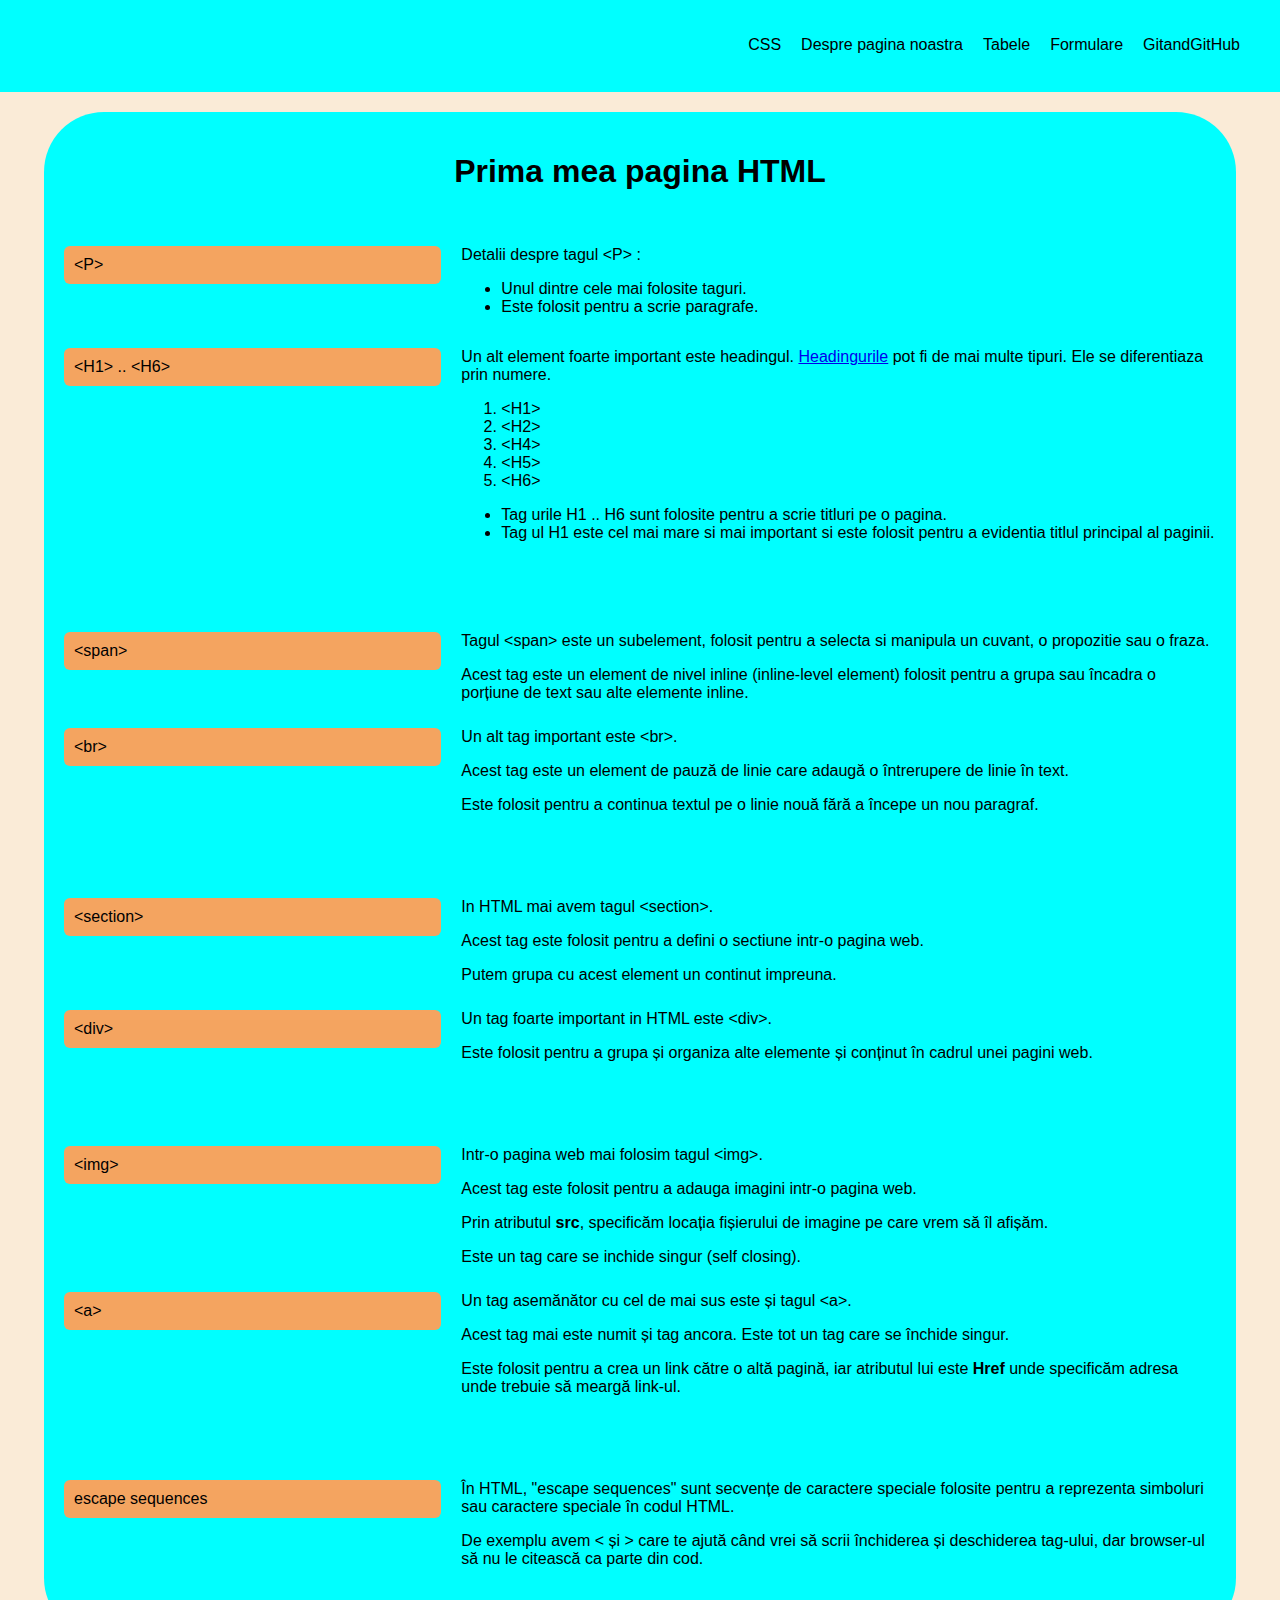
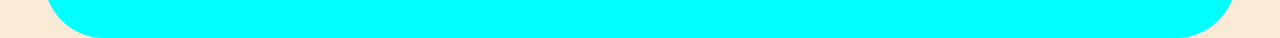
<file: index.html>
<html>
<head>
    <meta name="viewport" content="width=device-width, initial-scale=1.0">
    <title>HTML TAGS</title>
    <link rel="stylesheet" href="index.css">
</head>
<body>
    <div class="navContainer">
        <ul class="navbar">
            <li><a href="./pagini/css.html">CSS</a></li>
            <li><a href="pagini/despre.html">Despre pagina noastra</a></li>
            <li><a href="pagini/tabele.html">Tabele</a></li>
            <li><a href="pagini/formul.html">Formulare</a></li>
            <li><a href="/pagini/GitandGithub.html">GitandGitHub</a></li>
            
        </ul>
    </div>
    <div class="mainContainer">
        <h1>Prima mea pagina HTML</h1>
        <br>
        <section class="section1">
            <div class="rand">
                <div class="column tagColoana">
                    <p><a href="https://www.w3schools.com/tags/tag_p.asp"> &lt;P&gt; </a></p>
                </div>
                <div class="column descriereColoana">
                    <p>Detalii despre tagul <span> &lt;P&gt; </span>:</p>
                    <ul>
                        <li>Unul dintre cele mai folosite taguri.</li>
                        <li>Este folosit pentru a scrie paragrafe.</li>
                    </ul>
                </div>
            </div>
            <div class="rand">
                <div class="coloana tagColoana">
                    <p><a href="https://www.w3schools.com/html/html_headings.asp">&lt;H1&gt; .. &lt;H6&gt;</a></p>
                </div>
                <div class="coloana descriereColoana">
                    <p>Un alt element foarte important este headingul. <a href="https://www.w3schools.com/html/html_headings.asp">Headingurile</a> pot fi de mai multe tipuri. Ele se diferentiaza prin numere.</p>
                    <ol>
                        <li>&lt;H1&gt;</li>
                        <li>&lt;H2&gt;</li>
                        <li>&lt;H4&gt;</li>
                        <li>&lt;H5&gt;</li>
                        <li>&lt;H6&gt;</li>
                    </ol>
                    <ul>
                        <li>Tag urile <span>H1 .. H6 </span> sunt folosite pentru a scrie titluri pe o pagina.</li>
                        <li>Tag ul <span>H1</span> este cel mai mare si mai important si este folosit pentru a evidentia titlul principal al paginii.</li>
                    </ul>
                </div>
            </div>
        </section>
        <br>
        <section class="section2">
            <div class="rand">
                <div class="coloana tagColoana">
                    <p><a href="https://www.w3schools.com/tags/tag_span.asp"> &lt;span&gt; </a></p>
                </div>
                <div class="coloana descriereColoana">
                    <p>Tagul <span>&lt;span&gt;</span> este un subelement, folosit pentru a selecta si manipula un cuvant, o propozitie sau o fraza.</p>
                    <p>Acest tag este un element de nivel inline (inline-level element) folosit pentru a grupa sau încadra o porțiune de text sau alte elemente inline.</p>
                </div>
            </div>
            <div class="rand">
                <div class="coloana tagColoana">
                    <p><a href="https://www.w3schools.com/tags/tag_br.asp">&lt;br&gt;</a></p>
                </div>
                <div class="coloana descriereColoana">
                    <p>Un alt tag important este <span>&lt;br&gt;</span>.</p>
                    <p>Acest tag este un element de pauză de linie care adaugă o întrerupere de linie în text.</p>
                    <p>Este folosit pentru a continua textul pe o linie nouă fără a începe un nou paragraf.</p>
                </div>
            </div>
        </section>
        <br>
        <section class="section3">
            <div class="rand">
                <div class="coloana tagColoana">
                    <p><a href="https://www.w3schools.com/tags/tag_section.asp">&lt;section&gt;</a></p>
                </div>
                <div class="column descriereColoana">
                    <p>In HTML mai avem tagul <span>&lt;section&gt;</span>.</p>
                    <p>Acest tag este folosit pentru a defini o sectiune intr-o pagina web.</p>
                    <p>Putem grupa cu acest element un continut impreuna.</p>
                </div>
            </div>
            <div class="rand">
                <div class="coloana tagColoana">
                    <p><a href="https://www.w3schools.com/tags/tag_div.asp">&lt;div&gt;</a></p>
                </div>
                <div class="column descriereColoana">
                    <p>Un tag foarte important in HTML este <span>&lt;div&gt;</span>.</p>
                    <p>Este folosit pentru a grupa și organiza alte elemente și conținut în cadrul unei pagini web.</p>
                </div>
            </div>
        </section>
        <br>
        <section class="section4">
            <div class="rand">
                <div class="coloana tagColoana">
                    <p><a href="https://www.w3schools.com/tags/tag_img.asp">&lt;img&gt;</a></p>
                </div>
                <div class="column descriereColoana">
                    <p>Intr-o pagina web mai folosim tagul <span>&lt;img&gt;</span>.</p>
                    <p>Acest tag este folosit pentru a adauga imagini intr-o pagina web.</p>
                    <p>Prin atributul <b>src</b>, specificăm locația fișierului de imagine pe care vrem să îl afișăm.</p>
                    <p>Este un tag care se inchide singur (self closing).</p>
                </div>
            </div>
            <div class="rand">
                <div class="coloana tagColoana">
                    <p><a href="https://www.w3schools.com/tags/tag_a.asp">&lt;a&gt;</a></p>
                </div>
                <div class="coloana descriereColoana">
                    <p>Un tag asemănător cu cel de mai sus este și tagul <span>&lt;a&gt;</span>.</p>
                    <p>Acest tag mai este numit și tag ancora. Este tot un tag care se închide singur.</p>
                    <p>Este folosit pentru a crea un link către o altă pagină, iar atributul lui este <b>Href</b> unde specificăm adresa unde trebuie să meargă link-ul.</p>
                </div>
            </div>
        </section>
        <br>
        <section class="section5">
            <div class="rand">
                <div class="coloana tagColoana">
                    <p><a href="https://www.w3schools.com/html/html_entities.asp">escape sequences</a></p>
                </div>
                <div class="coloana descriereColoana">
                    <p>În HTML, "escape sequences" sunt secvențe de caractere speciale folosite pentru a reprezenta simboluri sau caractere speciale în codul HTML.</p>
                    <p>De exemplu avem &lt; și &gt; care te ajută când vrei să scrii închiderea și deschiderea tag-ului, dar browser-ul să nu le citească ca parte din cod.</p>
                </div>
            </div>
        </section>
    </div>
</body>
</html>
</file>
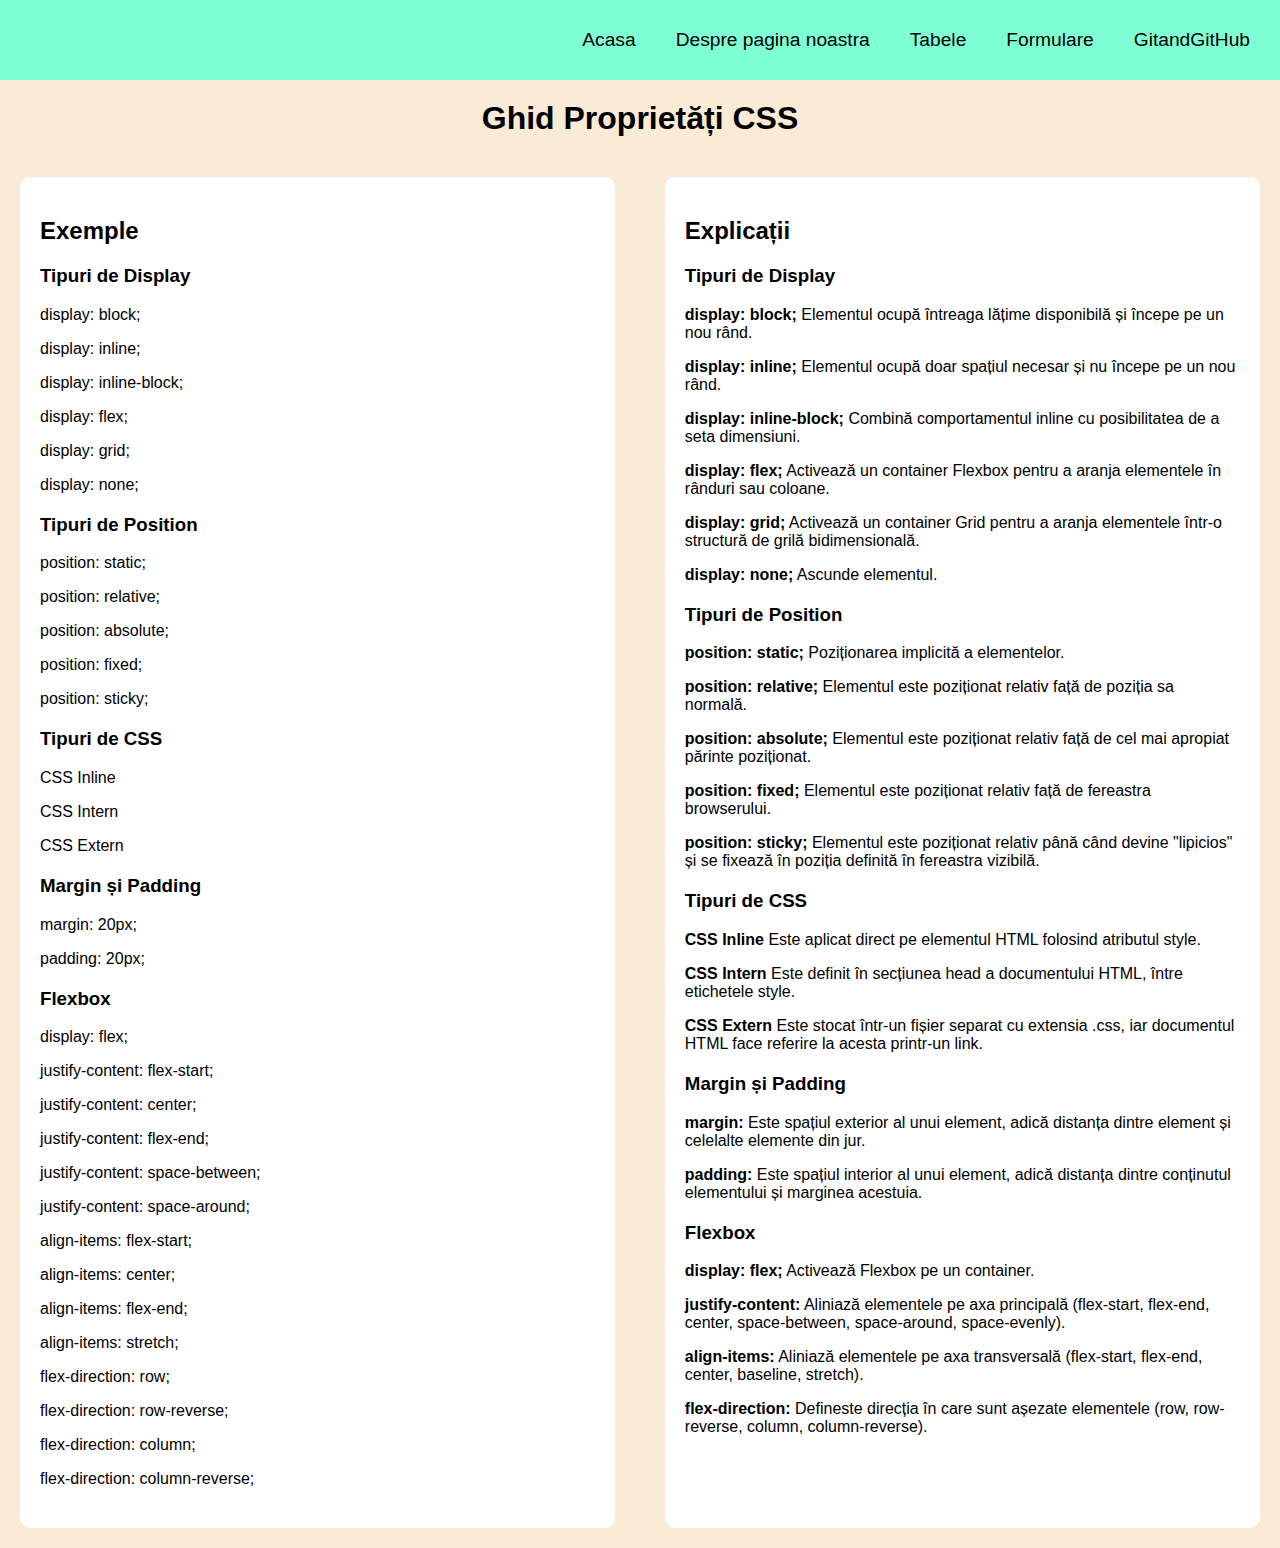
<file: pagini/css.html>
<!DOCTYPE html>
<html lang="ro">
  <head>
    <meta charset="UTF-8" />
    <meta name="viewport" content="width=device-width, initial-scale=1.0" />
    <title>Ghid Proprietăți CSS</title>
    <link rel="stylesheet" href="css.css" />
  </head>
  <body>
    <div class="navContainer">
      <ul class="navbar">
        <li><a href="/index.html">Acasa</a></li>
        <li><a href="despre.html">Despre pagina noastra</a></li>
        <li><a href="tabele.html">Tabele</a></li>
        <li><a href="formul.html">Formulare</a></li>
        <li><a href="GitandGithub.html">GitandGitHub</a></li>
      </ul>
    </div>
    <h1 class="titlu-principal">Ghid Proprietăți CSS</h1>
    <main class="container-principal">
      <div class="container-exemplu">
        <h2>Exemple</h2>
        <div class="exemplu">
          <h3>Tipuri de Display</h3>
          <p>display: block;</p>
          <p>display: inline;</p>
          <p>display: inline-block;</p>
          <p>display: flex;</p>
          <p>display: grid;</p>
          <p>display: none;</p>
        </div>
        <div class="exemplu">
          <h3>Tipuri de Position</h3>
          <p>position: static;</p>
          <p>position: relative;</p>
          <p>position: absolute;</p>
          <p>position: fixed;</p>
          <p>position: sticky;</p>
        </div>
        <div class="exemplu">
          <h3>Tipuri de CSS</h3>
          <p>CSS Inline</p>
          <p>CSS Intern</p>
          <p>CSS Extern</p>
        </div>
        <div class="exemplu">
          <h3>Margin și Padding</h3>
          <p>margin: 20px;</p>
          <p>padding: 20px;</p>
        </div>
        <div class="exemplu">
          <h3>Flexbox</h3>
          <p>display: flex;</p>
          <p>justify-content: flex-start;</p>
          <p>justify-content: center;</p>
          <p>justify-content: flex-end;</p>
          <p>justify-content: space-between;</p>
          <p>justify-content: space-around;</p>
          <p>align-items: flex-start;</p>
          <p>align-items: center;</p>
          <p>align-items: flex-end;</p>
          <p>align-items: stretch;</p>
          <p>flex-direction: row;</p>
          <p>flex-direction: row-reverse;</p>
          <p>flex-direction: column;</p>
          <p>flex-direction: column-reverse;</p>
        </div>
      </div>
      <div class="container-descriere">
        <h2>Explicații</h2>
        <div class="descriere">
          <h3>Tipuri de Display</h3>
          <p>
            <strong>display: block;</strong> Elementul ocupă întreaga lățime
            disponibilă și începe pe un nou rând.
          </p>
          <p>
            <strong>display: inline;</strong> Elementul ocupă doar spațiul
            necesar și nu începe pe un nou rând.
          </p>
          <p>
            <strong>display: inline-block;</strong> Combină comportamentul
            inline cu posibilitatea de a seta dimensiuni.
          </p>
          <p>
            <strong>display: flex;</strong> Activează un container Flexbox
            pentru a aranja elementele în rânduri sau coloane.
          </p>
          <p>
            <strong>display: grid;</strong> Activează un container Grid pentru a
            aranja elementele într-o structură de grilă bidimensională.
          </p>
          <p><strong>display: none;</strong> Ascunde elementul.</p>
        </div>
        <div class="descriere">
          <h3>Tipuri de Position</h3>
          <p>
            <strong>position: static;</strong> Poziționarea implicită a
            elementelor.
          </p>
          <p>
            <strong>position: relative;</strong> Elementul este poziționat
            relativ față de poziția sa normală.
          </p>
          <p>
            <strong>position: absolute;</strong> Elementul este poziționat
            relativ față de cel mai apropiat părinte poziționat.
          </p>
          <p>
            <strong>position: fixed;</strong> Elementul este poziționat relativ
            față de fereastra browserului.
          </p>
          <p>
            <strong>position: sticky;</strong> Elementul este poziționat relativ
            până când devine "lipicios" și se fixează în poziția definită în
            fereastra vizibilă.
          </p>
        </div>
        <div class="descriere">
          <h3>Tipuri de CSS</h3>
          <p>
            <strong>CSS Inline</strong> Este aplicat direct pe elementul HTML
            folosind atributul style.
          </p>
          <p>
            <strong>CSS Intern</strong> Este definit în secțiunea head a
            documentului HTML, între etichetele style.
          </p>
          <p>
            <strong>CSS Extern</strong> Este stocat într-un fișier separat cu
            extensia .css, iar documentul HTML face referire la acesta printr-un
            link.
          </p>
        </div>
        <div class="descriere">
          <h3>Margin și Padding</h3>
          <p>
            <strong>margin:</strong> Este spațiul exterior al unui element,
            adică distanța dintre element și celelalte elemente din jur.
          </p>
          <p>
            <strong>padding:</strong> Este spațiul interior al unui element,
            adică distanța dintre conținutul elementului și marginea acestuia.
          </p>
        </div>
        <div class="descriere">
          <h3>Flexbox</h3>
          <p>
            <strong>display: flex;</strong> Activează Flexbox pe un container.
          </p>
          <p>
            <strong>justify-content:</strong> Aliniază elementele pe axa
            principală (flex-start, flex-end, center, space-between,
            space-around, space-evenly).
          </p>
          <p>
            <strong>align-items:</strong> Aliniază elementele pe axa
            transversală (flex-start, flex-end, center, baseline, stretch).
          </p>
          <p>
            <strong>flex-direction:</strong> Defineste direcția în care sunt
            așezate elementele (row, row-reverse, column, column-reverse).
          </p>
        </div>
      </div>
    </main>
  </body>
</html>
</file>
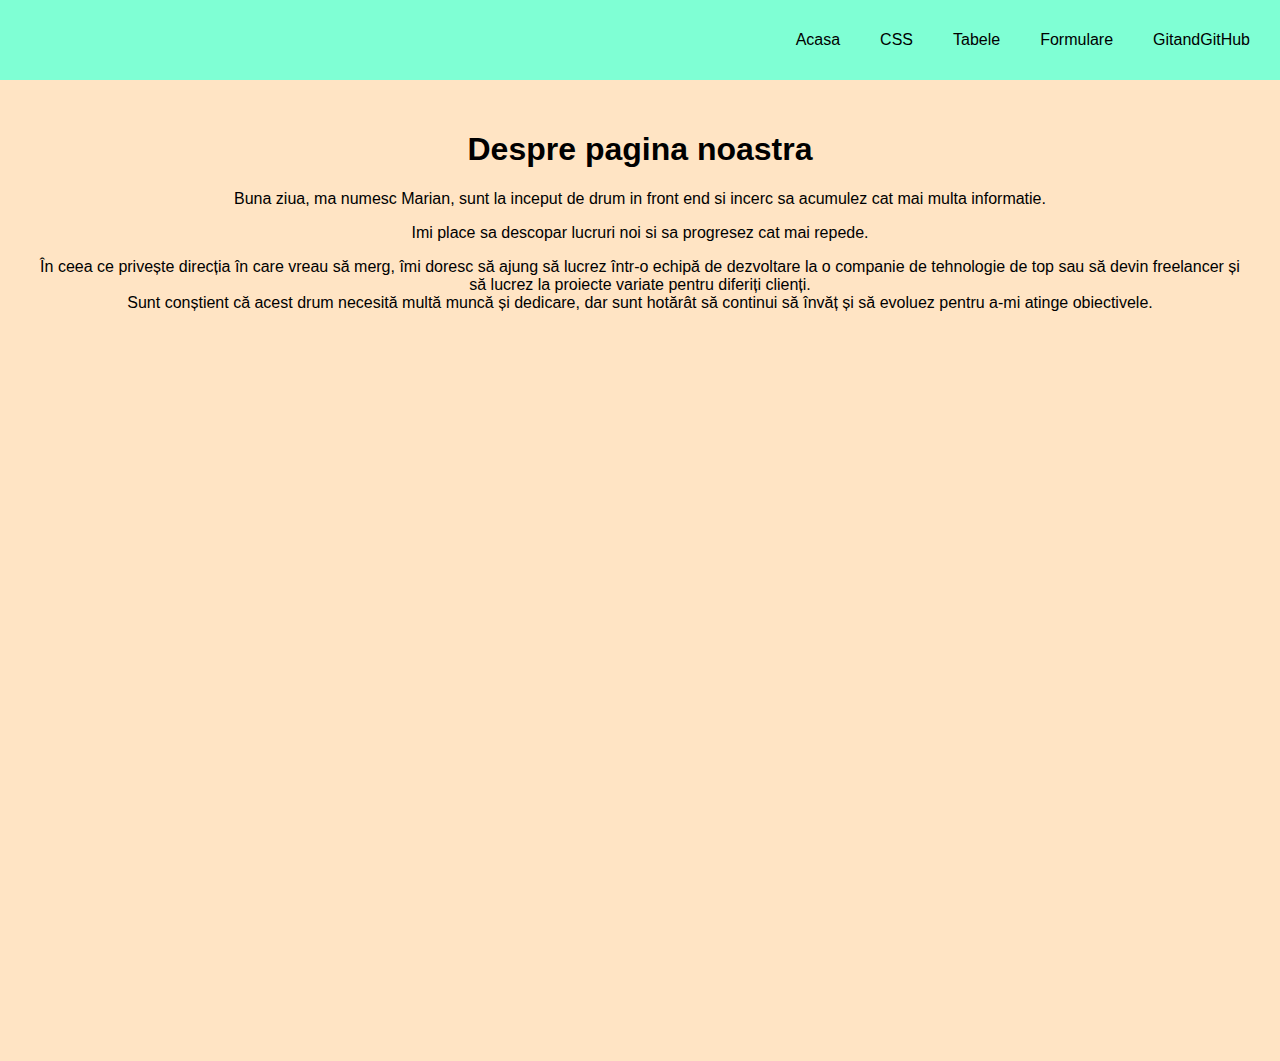
<file: pagini/despre.html>
<html>
  <head>
    <title>Despre pagina noastra</title>
    <link rel="stylesheet" href="despre.css" />
    <meta name="viewport" content="width=device-width, initial-scale=1.0">
  </head>
  <body>
    <div class="navContainer">
      <ul class="navbar">
        <li><a href="/index.html">Acasa</a></li>
        <li><a href="css.html">CSS</a></li>
        <li><a href="tabele.html">Tabele</a></li>
        <li><a href="formul.html">Formulare</a></li>
        <li><a href="GitandGithub.html">GitandGitHub</a></li>
      </ul>
    </div>
    <section class="resContainer">
    <div class="mainContainer">

      <h1>Despre pagina noastra</h1>
      <p>
        Buna ziua, ma numesc Marian, sunt la inceput de drum in front end si
        incerc sa acumulez cat mai multa informatie.
      </p>
      <p>Imi place sa descopar lucruri noi si sa progresez cat mai repede.</p>
      <p>
        În ceea ce privește direcția în care vreau să merg, îmi doresc să ajung
        să lucrez într-o echipă de dezvoltare la o companie de tehnologie de top
        sau să devin freelancer și să lucrez la proiecte variate pentru diferiți
        clienți. <br />
        Sunt conștient că acest drum necesită multă muncă și dedicare, dar sunt
        hotărât să continui să învăț și să evoluez pentru a-mi atinge
        obiectivele.
      </p>
    </div>
  </section>
    
</html>
</file>
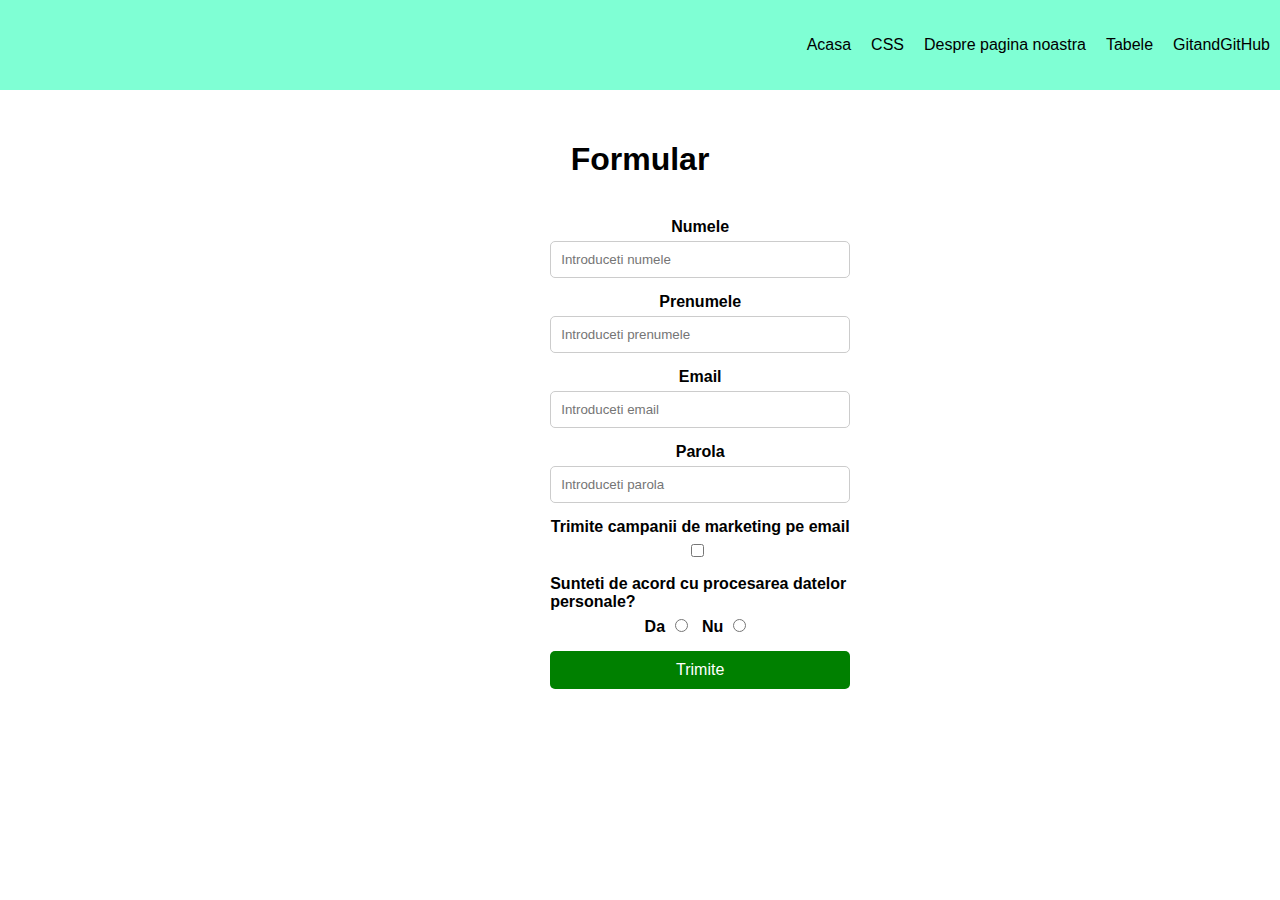
<file: pagini/formul.html>
<html>
  <head>
    <title>Formulare</title>
    <link rel="stylesheet" href="formul.css" />
    <meta name="viewport" content="width=device-width, initial-scale=1.0" />
  </head>
  <body>
    <div class="navContainer">
      <ul class="navbar">
        <li><a href="/index.html">Acasa</a></li>
        <li><a href="css.html">CSS</a></li>
        <li><a href="despre.html">Despre pagina noastra</a></li>
        <li><a href="tabele.html">Tabele</a></li>
        <li><a href="GitandGithub.html">GitandGitHub</a></li>
      </ul>
    </div>
    <section class="resContainer">
      <h1>Formular</h1>
      <div class="mainContainer">
        <form action="">
          <div class="form-group">
            <label for="nume">Numele</label>
            <input type="text" placeholder="Introduceti numele" id="nume" />
          </div>
          <div class="form-group">
            <label for="prenume">Prenumele</label>
            <input
              type="text"
              placeholder="Introduceti prenumele"
              id="prenume"
            />
          </div>
          <div class="form-group">
            <label for="email">Email</label>
            <input type="email" placeholder="Introduceti email" id="email" />
          </div>
          <div class="form-group">
            <label for="parola">Parola</label>
            <input
              type="password"
              placeholder="Introduceti parola"
              id="parola"
            />
          </div>
          <div class="form-group">
            <label for="bifaCampanie"
              >Trimite campanii de marketing pe email</label
            >
            <input type="checkbox" id="bifaCampanie" />
          </div>
          <div class="form-group">
            <label>Sunteti de acord cu procesarea datelor personale?</label>
            <div>
              <label for="procesareDateDa">Da</label>
              <input type="radio" name="procesareDate" id="procesareDateDa" />
              <label for="procesareDateNu">Nu</label>
              <input type="radio" name="procesareDate" id="procesareDateNu" />
            </div>
          </div>
          <div class="form-group">
            <input type="submit" value="Trimite" />
          </div>
        </form>
      </div>
    </section>
  </body>
</html>
</file>
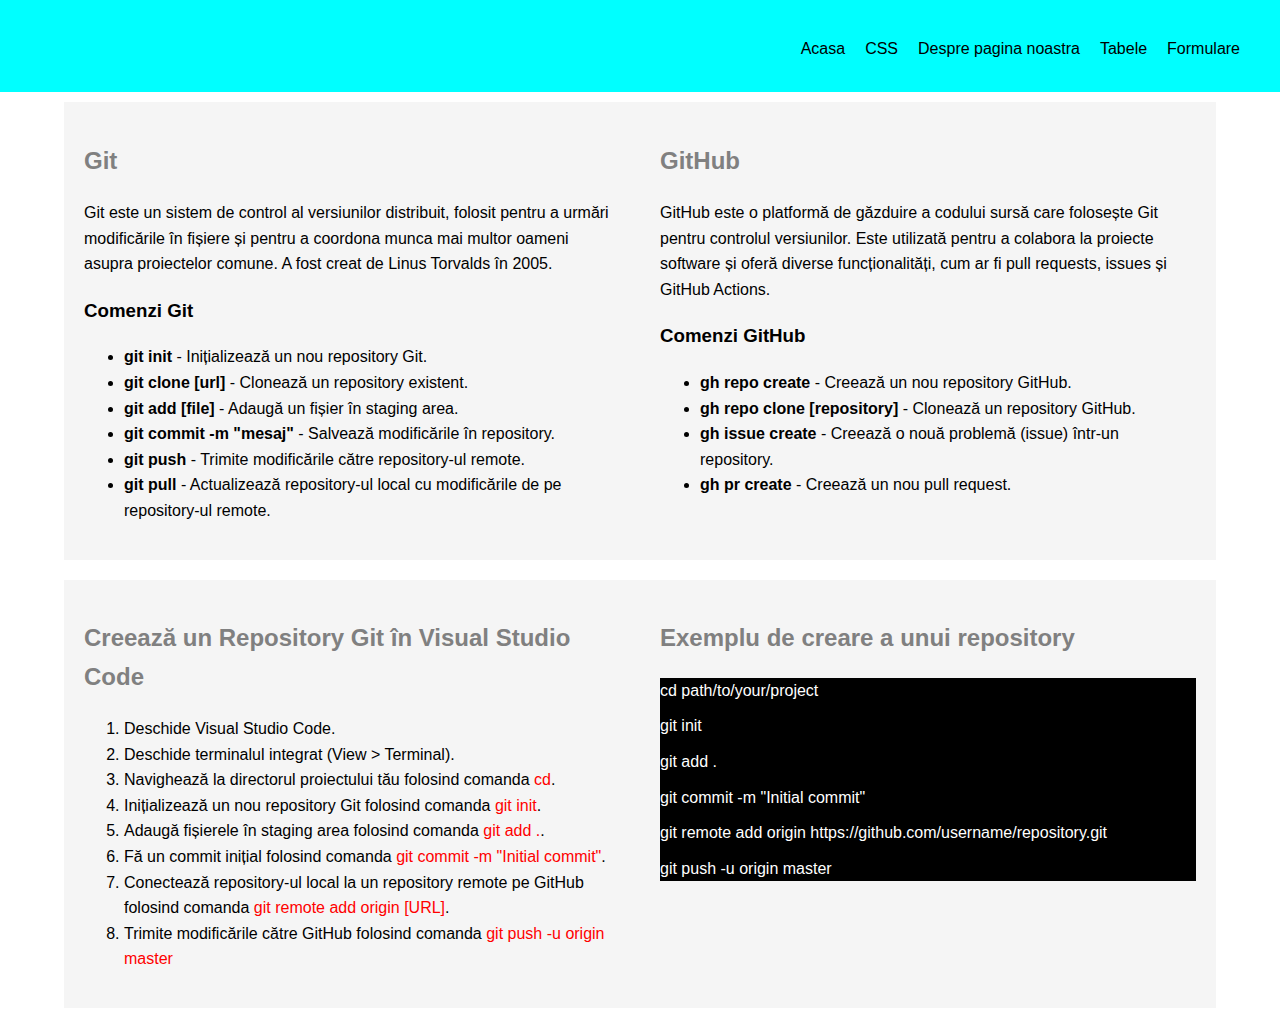
<file: pagini/GitandGithub.html>
<html>
  <head>
    <meta name="viewport" content="width=device-width, initial-scale=1.0" />
    <link rel="stylesheet" href="gitandGithub.css" />
    <title>Git și GitHub</title>
  </head>
  <body>
    <div class="navContainer">
      <ul class="navbar">
        <li><a href="/index.html">Acasa</a></li>
        <li><a href="css.html">CSS</a></li>
        <li><a href="despre.html">Despre pagina noastra</a></li>
        <li><a href="tabele.html">Tabele</a></li>
        <li><a href="formul.html">Formulare</a></li>
      </ul>
    </div>
    <section>
      <div class="mainContainer">
        <div class="row">
          <div class="column left-column">
            <h2>Git</h2>
            <p>
              Git este un sistem de control al versiunilor distribuit, folosit
              pentru a urmări modificările în fișiere și pentru a coordona munca
              mai multor oameni asupra proiectelor comune. A fost creat de Linus
              Torvalds în 2005.
            </p>
            <h3>Comenzi Git</h3>
            <ul>
              <li>
                <strong>git init</strong> - Inițializează un nou repository Git.
              </li>
              <li>
                <strong>git clone [url]</strong> - Clonează un repository
                existent.
              </li>
              <li>
                <strong>git add [file]</strong> - Adaugă un fișier în staging
                area.
              </li>
              <li>
                <strong>git commit -m "mesaj"</strong> - Salvează modificările
                în repository.
              </li>
              <li>
                <strong>git push</strong> - Trimite modificările către
                repository-ul remote.
              </li>
              <li>
                <strong>git pull</strong> - Actualizează repository-ul local cu
                modificările de pe repository-ul remote.
              </li>
            </ul>
          </div>
          <div class="column right-column">
            <h2>GitHub</h2>
            <p>
              GitHub este o platformă de găzduire a codului sursă care folosește
              Git pentru controlul versiunilor. Este utilizată pentru a colabora
              la proiecte software și oferă diverse funcționalități, cum ar fi
              pull requests, issues și GitHub Actions.
            </p>
            <h3>Comenzi GitHub</h3>
            <ul>
              <li>
                <strong>gh repo create</strong> - Creează un nou repository
                GitHub.
              </li>
              <li>
                <strong>gh repo clone [repository]</strong> - Clonează un
                repository GitHub.
              </li>
              <li>
                <strong>gh issue create</strong> - Creează o nouă problemă
                (issue) într-un repository.
              </li>
              <li>
                <strong>gh pr create</strong> - Creează un nou pull request.
              </li>
            </ul>
          </div>
        </div>
        <div class="row">
          <div class="column left-column">
            <h2>Creează un Repository Git în Visual Studio Code</h2>
            <ol>
              <li>Deschide Visual Studio Code.</li>
              <li>Deschide terminalul integrat (View > Terminal).</li>
              <li>
                Navighează la directorul proiectului tău folosind comanda
                <span>cd</span>.
              </li>
              <li>
                Inițializează un nou repository Git folosind comanda
                <span>git init</span>.
              </li>
              <li>
                Adaugă fișierele în staging area folosind comanda
                <span>git add .</span>.
              </li>
              <li>
                Fă un commit inițial folosind comanda
                <span>git commit -m "Initial commit"</span>.
              </li>
              <li>
                Conectează repository-ul local la un repository remote pe GitHub
                folosind comanda <span>git remote add origin [URL]</span>.
              </li>
              <li>
                Trimite modificările către GitHub folosind comanda

                <span style="color: red">git push -u origin master</span>
              </li>
            </ol>
          </div>
          <div class="column right-column">
            <h2>Exemplu de creare a unui repository</h2>
            <div class="cmdprompt">
              <p>cd path/to/your/project</p>
              <p>git init</p>
              <p>git add .</p>
              <p>git commit -m "Initial commit"</p>
              <p>
                git remote add origin https://github.com/username/repository.git
              </p>
              <p>git push -u origin master</p>
            </div>
          </div>
        </div>
      </div>
    </section>
  </body>
</html>
</file>
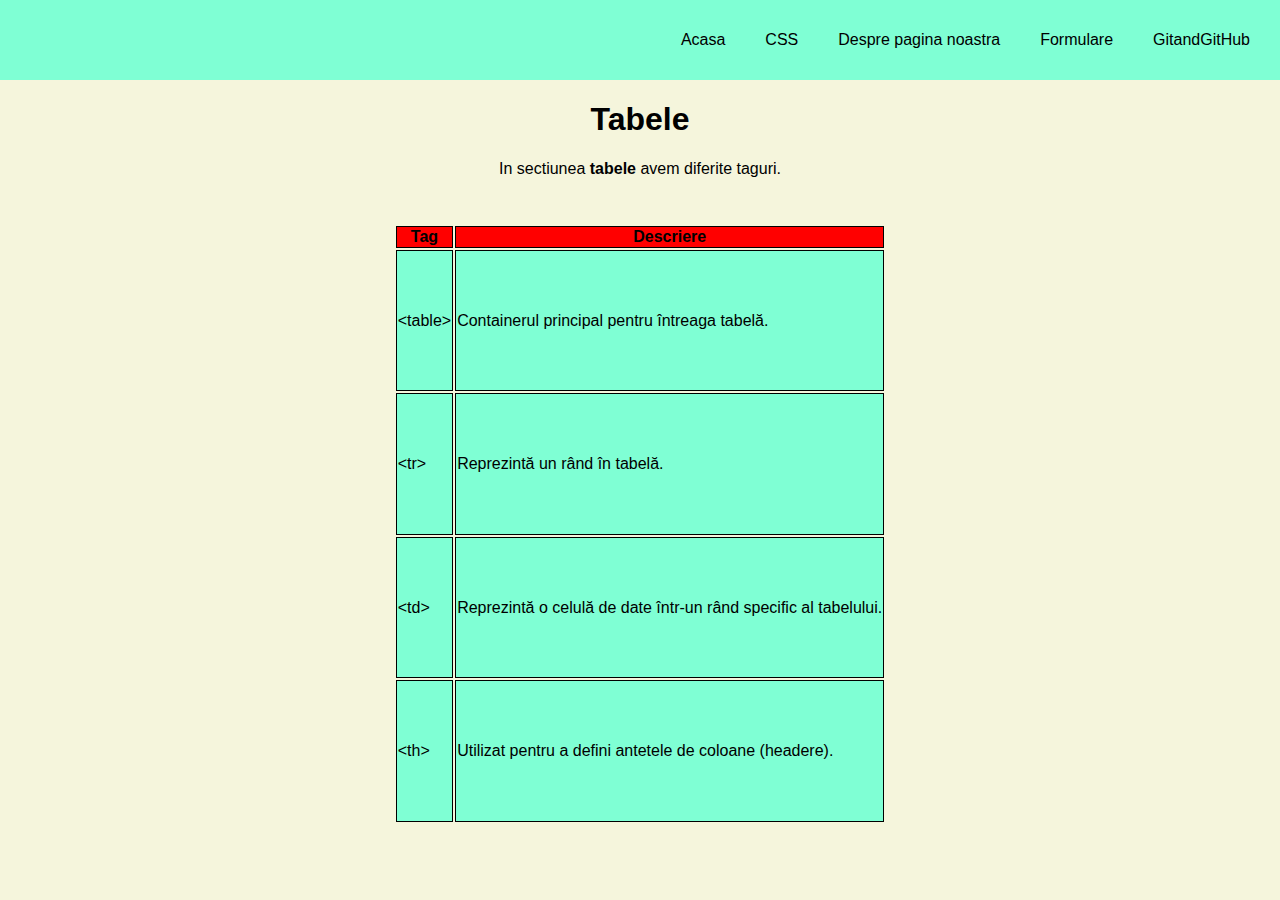
<file: pagini/tabele.html>
<html>
  <head>
    <title>Tabele</title>
    <link rel="stylesheet" href="tabele.css" />
    <meta name="viewport" content="width=device-width, initial-scale=1.0" />
  </head>
  <body>
    <div class="navContainer">
      <ul class="navbar">
        <li><a href="/index.html">Acasa</a></li>
        <li><a href="css.html">CSS</a></li>
        <li><a href="despre.html">Despre pagina noastra</a></li>
        <li><a href="formul.html">Formulare</a></li>
        <li><a href="GitandGithub.html">GitandGitHub</a></li>
      </ul>
    </div>
    <h1>Tabele</h1>
    <p>In sectiunea <b>tabele</b> avem diferite taguri.</p>
    <section class="resContainer">
      <div class="mainContainer">
        <div class="flex-item">
          <table>
            <thead>
              <tr>
                <th>Tag</th>
                <th>Descriere</th>
              </tr>
            </thead>
            <tbody>
              <tr>
                <td>&lt;table&gt;</td>
                <td>Containerul principal pentru întreaga tabelă.</td>
              </tr>
              <tr>
                <td>&lt;tr&gt;</td>
                <td>Reprezintă un rând în tabelă.</td>
              </tr>
              <tr>
                <td>&lt;td&gt;</td>
                <td>
                  Reprezintă o celulă de date într-un rând specific al
                  tabelului.
                </td>
              </tr>
              <tr>
                <td>&lt;th&gt;</td>
                <td>Utilizat pentru a defini antetele de coloane (headere).</td>
              </tr>
            </tbody>
          </table>
        </div>
      </div>
    </section>
  </body>
</html>
</file>
<file: index.css>
body {
  font-family: Arial, sans-serif;
  background-color: antiquewhite;
  color: black;
  display: flex;
  flex-direction: column;
  align-items: center;
  margin: 0;
  padding: 0;
  box-sizing: border-box;
}
h1 {
  text-align: center;
}

.navContainer {
  width: 100%;
  background-color: aqua;
  position: sticky;
  top: 0;
  z-index: 3;
  display: flex;
  justify-content: flex-end;
}

.navbar {
  display: flex;
  justify-content: end;
  flex-direction: row;
  list-style-type: none;
  padding: 10px;
  margin-right: 20px;
  width: 100%;
  height: 40px;
}

.navbar li {
  margin: 0;
}

.navbar li a {
  text-decoration: none;
  color: black;
  padding: 10px;
  display: block;
  text-align: center;
}

.mainContainer {
  width: 90%;
  margin-top: 20px;
  background-color: aqua;
  padding: 20px;
  border-radius: 60px;
}

.section1,
.section2,
.section3,
.section4,
.section5 {
  margin-bottom: 40px;
}

.rand {
  display: flex;
  flex-direction: row;
  justify-content: space-between;
  align-items: flex-start;
}

.tagColoana {
  flex: 1;
  margin-right: 20px;
}

.tagColoana p {
  background-color: sandybrown;
  padding: 10px;
  border-radius: 6px;
}

.tagColoana a {
  text-decoration: none;
  color: black;
}

.descriereColoana {
  flex: 2;
  border-color: black;
}

.descriereColoana p {
  margin-bottom: 10px;
}

@media (min-width: 1200px) {
  .mainContainer {
    width: 90%;
  }
}

@media (min-width: 1366px) {
  .mainContainer {
    width: 80%;
  }
}

@media (min-width: 1920px) {
  .mainContainer {
    width: 75%;
  }
}

@media (min-width: 2560px) {
  .mainContainer {
    width: 70%;
  }
}
</file>
<file: pagini/css.css>
body {
  font-family: Arial, sans-serif;
  margin: 0;
  background-color: antiquewhite;
}
h1 {
  text-align: center;
  padding: 20px;
}
.navContainer {
  background-color: aqua;
  display: flex;
  justify-content: end;
  position: sticky;
  top: 0px;
  background-color: aquamarine;
  width: 100%;
  height: 80px;
}

.navbar {
  display: flex;
  align-items: center;
  padding: 10px;
}
a {
  color: black;
  text-decoration: none;
}
.navbar > li {
  list-style-type: none;
  padding: 20px;
  font-size: larger;
}

.titlu-principal {
  margin: 0;
}

.container-principal {
  display: flex;
  justify-content: space-between;
  padding: 20px;
  flex-wrap: wrap;
}

.container-exemplu,
.container-descriere {
  width: 48%;
  background-color: white;
  padding: 20px;
  border-radius: 10px;
  box-sizing: border-box;
}

.exemplu,
.descriere {
  margin-bottom: 20px;
}

@media (max-width: 768px) {
  .container-exemplu,
  .container-descriere {
    width: 100%;
    margin-bottom: 20px;
  }
}
</file>
<file: pagini/despre.css>
body {
  font-family: Arial, sans-serif;
  margin: 0;
  padding: 0;
  background-color: bisque;
}

.navContainer {
  display: flex;
  justify-content: end;
  position: sticky;
  top: 0px;
  background-color: aquamarine;
  width: 100%;
  height: 80px;
}

.navbar {
  display: flex;
  align-items: center;
  padding: 10px;
}

.navbar > li {
  color: black;
  list-style-type: none;
  padding: 20px;
}

.mainContainer {
  top: 0;
  width: 100%;
  height: 100%;
  background-color: bisque;
  align-items: center;
  text-align: center;
}

a {
  color: black;
  text-decoration: none;
}
@media (min-width: 1280px) {
  .resContainer {
    padding: 30px;
  }
}

@media (min-width: 1920px) {
  .resContainer {
    padding: 40px;
  }
}

@media (min-width: 2560px) {
  .resContainer {
    padding: 50px;
  }
}
</file>
<file: pagini/formul.css>
body {
  font-family: Arial, sans-serif;
  margin: 0;
  padding: 0;
  height: 100vh;
  width: 100%;
}

.navContainer {
  display: flex;
  justify-content: flex-end;
  align-items: center;
  width: 100%;
  height: 10%;
  background-color: aquamarine;
  position: sticky;
  top: 0;
}

.navbar {
  display: flex;
  padding: 10px;
  list-style: none;
  margin: 0;
}

.navbar li {
  margin-left: 20px;
}

.navbar a {
  color: black;
  text-decoration: none;
  font-size: 16px;
}

.navbar a:hover {
  text-decoration: underline;
}

.mainContainer {
  display: flex;
  margin-left: 41%;
  background-color: #fff;
  padding: 20px;
  border-radius: 5px;
  width: 300px;
}

h1 {
  text-align: center;
  margin-bottom: 20px;
}

.form-group {
  display: flex;
  flex-direction: column;
  justify-content: center;
  align-items: center;
  margin-bottom: 15px;
}

label {
  margin-bottom: 5px;
  font-weight: bold;
}

input[type="text"],
input[type="number"],
input[type="email"],
input[type="password"] {
  width: 100%;
  padding: 10px;
  border: 1px solid #ccc;
  border-radius: 5px;
}

input[type="checkbox"],
input[type="radio"] {
  margin-right: 10px;
}

input[type="submit"] {
  width: 100%;
  padding: 10px;
  background-color: green;
  border: none;
  border-radius: 5px;
  color: white;
  font-size: 16px;
}

input[type="submit"]:hover {
  background-color: red;
}

@media (min-width: 1280px) {
  .resContainer {
    padding: 30px;
  }
}

@media (min-width: 1920px) {
  .resContainer {
    padding: 40px;
  }
}

@media (min-width: 2560px) {
  .resContainer {
    padding: 50px;
  }
}
</file>
<file: pagini/gitandGithub.css>
body {
  font-family: Arial, sans-serif;
  line-height: 1.6;
  margin: 0;
  padding: 0;
}
span {
  color: red;
}
.navContainer {
  width: 100%;
  background-color: aqua;
  position: sticky;
  top: 0;
  z-index: 3;
  display: flex;
  justify-content: flex-end;
}

.navbar {
  display: flex;
  justify-content: end;
  flex-direction: row;
  list-style-type: none;
  padding: 10px;
  margin-right: 20px;
  width: 100%;
  height: 40px;
}

.navbar li {
  margin: 0;
}

.navbar li a {
  text-decoration: none;
  color: black;
  padding: 10px;
  display: block;
  text-align: center;
}

section {
  display: flex;
  flex-direction: column;
  justify-content: center;
  align-items: center;
}
.mainContainer {
  display: flex;
  flex-direction: column;
  justify-content: center;
  align-items: center;
}

.row {
  display: flex;
  justify-content: space-between;
  padding: 10px 0;
}

.column {
  flex: 1;
  padding: 0 10px;
}

.left-column {
  background-color: whitesmoke;
  padding: 20px;
}

.right-column {
  background-color: whitesmoke;
  padding: 20px;
}

h2 {
  color: gray;
}

p {
  margin: 10px 0;
}

.cmdprompt {
  color: white;
  background-color: black;
}

@media (min-width: 1200px) {
  .mainContainer {
    width: 90%;
  }
}

@media (min-width: 1366px) {
  .mainContainer {
    width: 80%;
  }
}

@media (min-width: 1920px) {
  .mainContainer {
    width: 75%;
  }
}

@media (min-width: 2560px) {
  .mainContainer {
    width: 70%;
  }
}
</file>
<file: pagini/tabele.css>
body {
  padding: 0;
  margin: 0;
  background-color: beige;
  text-align: center;
  font-family: Arial, sans-serif;
}
a  {
  color: black;
  text-decoration: none;
}
th,
td {
  border: 1px solid black;
}
th {
  background-color: red;
}
td {
  background-color: aquamarine;
}

.navContainer {
  display: flex;
  justify-content: end;
  position: sticky;
  top: 0px;
  background-color: aquamarine;
  width: 100%;
  height: 80px;
}

.navbar {
  display: flex;
  align-items: center;
  padding: 10px;
}

.navbar > li {
  list-style-type: none;
  padding: 20px;
}

.mainContainer {
  display: flex;
  justify-content: center;
  width: 100%;
  height: 600px;
  background-color: beige;
  display: flex;

}


.flex-item {
  display: flex;
  justify-content: center;
}


@media (min-width: 1280px) {
  .resContainer {
      padding: 30px;
  }
}

@media (min-width: 1920px) {
  .resContainer {
      padding: 40px;
  }
}


@media (min-width: 2560px) {
  .resContainer {
      padding: 50px;
  }
}
</file>
